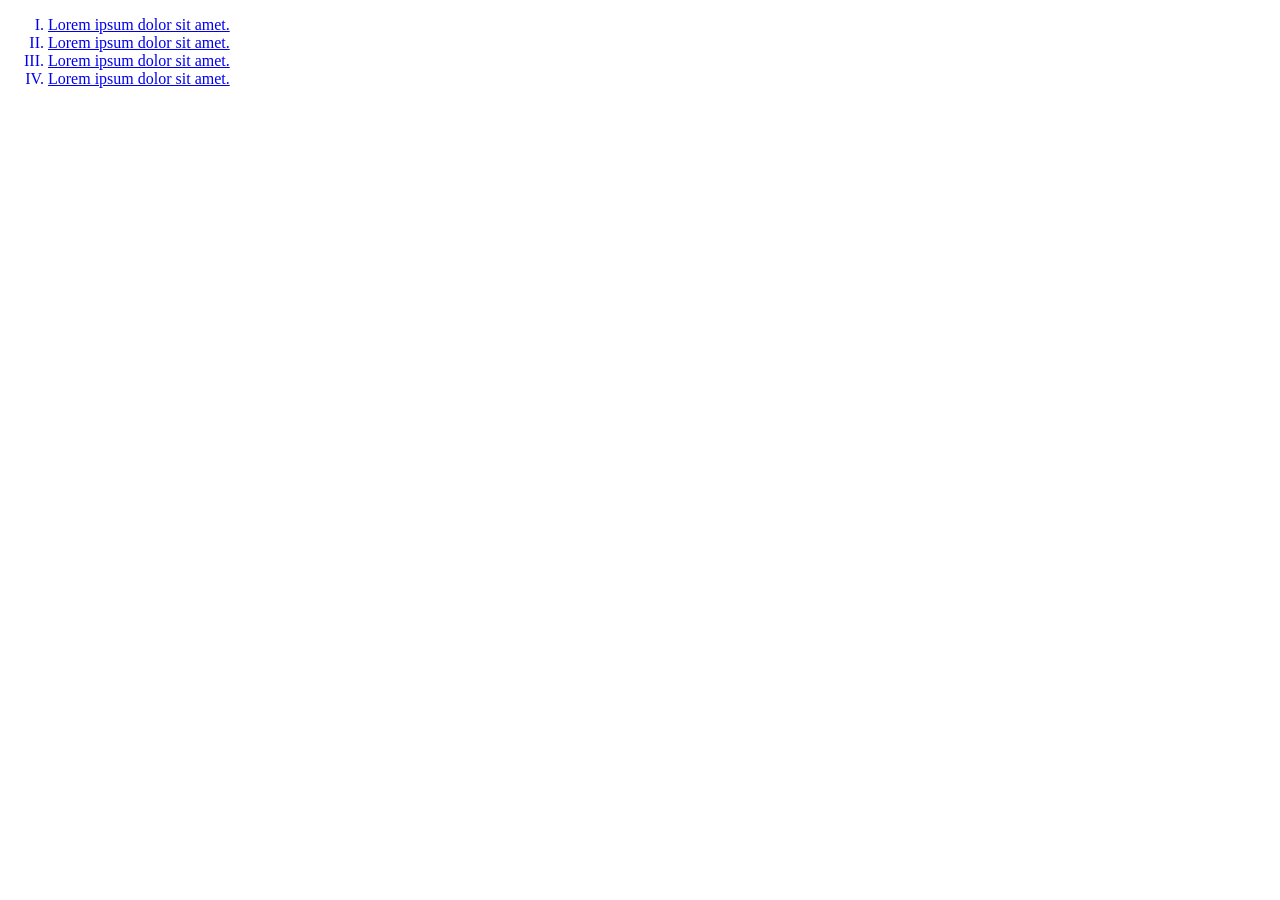
<file: index.html>
<!DOCTYPE html>
<html lang="en">
<head>
    <meta charset="UTF-8">
    <meta name="viewport" content="width=device-width, initial-scale=1.0">
    <title>Document</title>
</head>
<body>
    <header>
        <a href="../about.html" target="_blank" title="About tarinx>About</a>
        <div class="box txt img" id="box1"></div>
        <div class="box txt img" id="box2"></div>
        <ol type="I">
            <li>Lorem ipsum dolor sit amet.</li>
             <li>Lorem ipsum dolor sit amet.</li>
              <li>Lorem ipsum dolor sit amet.</li>
               <li>Lorem ipsum dolor sit amet.</li>
        </ol>
    </header>
</body>
</html>
</file>
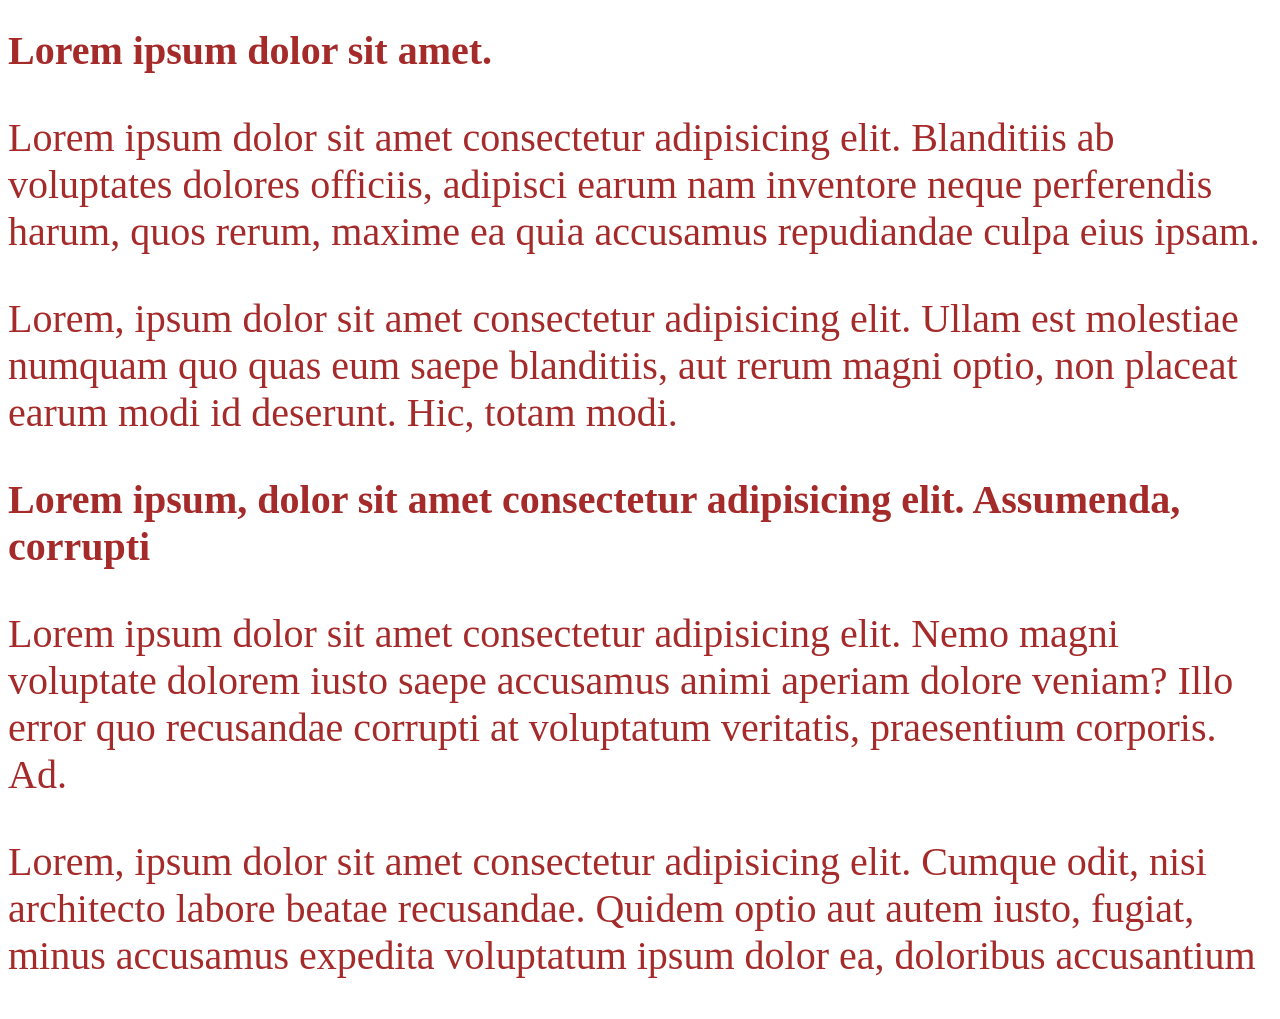
<file: CSS units/index.html>
<!DOCTYPE html>
<html lang="en">
<head>
    <meta charset="UTF-8">
    <meta name="viewport" content="width=device-width, initial-scale=1.0">
    <title>Document</title>
    <link rel="stylesheet" href="style.css">
</head>
<body>
    <h1>Lorem ipsum dolor sit amet.</h1>

<p>Lorem ipsum dolor sit amet consectetur adipisicing elit. Blanditiis
ab voluptates dolores officiis, adipisci earum nam inventore neque
perferendis harum, quos rerum, maxime ea quia accusamus repudiandae
culpa eius ipsam.</p>

<p>Lorem, ipsum dolor sit amet consectetur adipisicing elit. Ullam est
molestiae numquam quo quas eum saepe blanditiis, aut rerum magni optio,
non placeat earum modi id deserunt. Hic, totam modi.</p>

<h1>Lorem ipsum, dolor sit amet consectetur adipisicing elit.
Assumenda, corrupti</h1>

<p>Lorem ipsum dolor sit amet consectetur adipisicing elit. Nemo magni
voluptate dolorem iusto saepe accusamus animi aperiam dolore veniam?
Illo error quo recusandae corrupti at voluptatum veritatis, praesentium
corporis. Ad.</p>

<p>Lorem, ipsum dolor sit amet consectetur adipisicing elit. Cumque
odit, nisi architecto labore beatae recusandae. Quidem optio aut autem
iusto, fugiat, minus accusamus expedita voluptatum ipsum dolor ea,
doloribus accusantium</p>

    
</body>
</html>
</file>
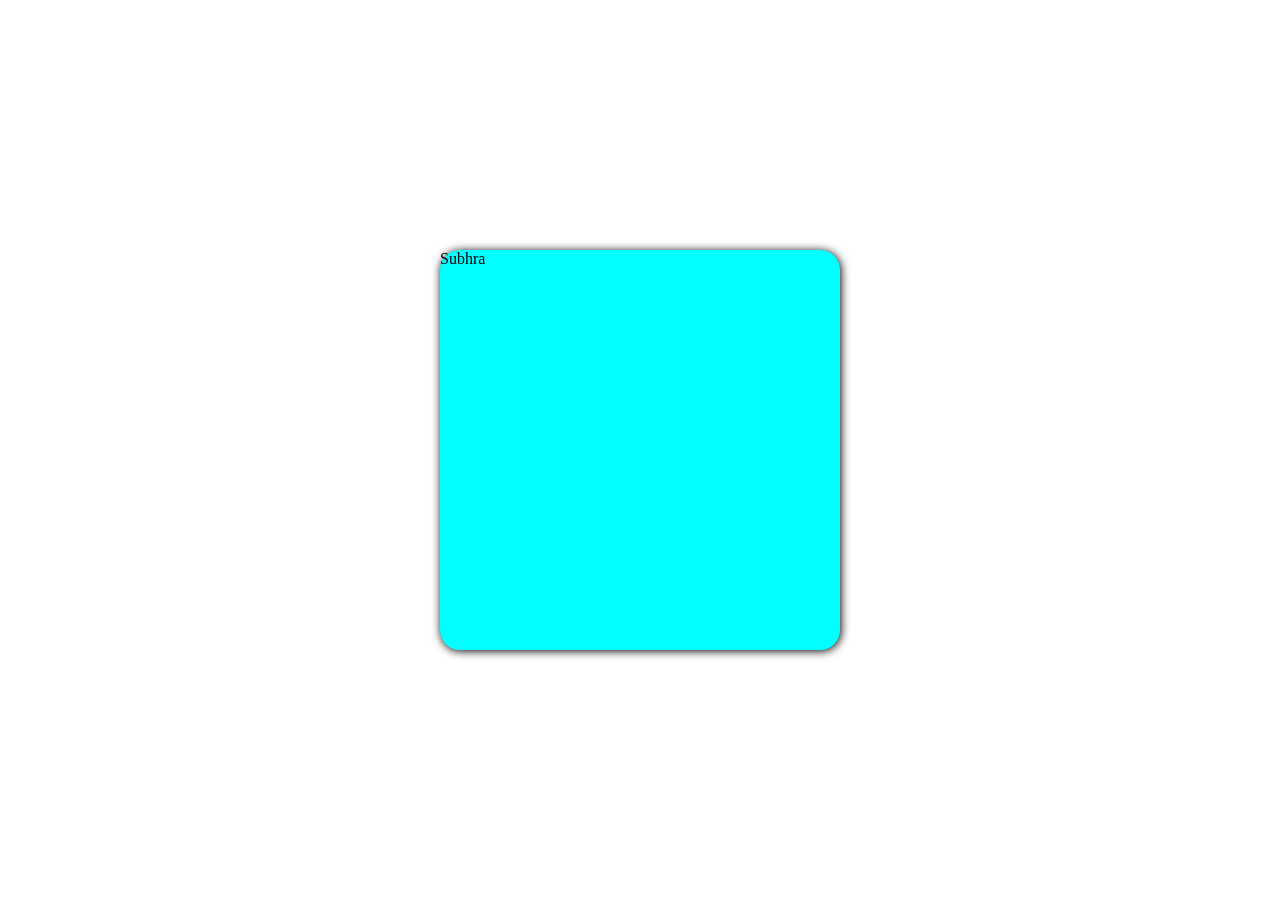
<file: CSSBox/index.html>
<!DOCTYPE html>
<html lang="en">
<head>
    <meta charset="UTF-8">
    <meta name="viewport" content="width=device-width, initial-scale=1.0">
    <title>Document</title>
    <link rel="stylesheet" href="style.css">
</head>
<body>
    <div class="box">
        Subhra
    </div>
    
</body>
</html>
</file>
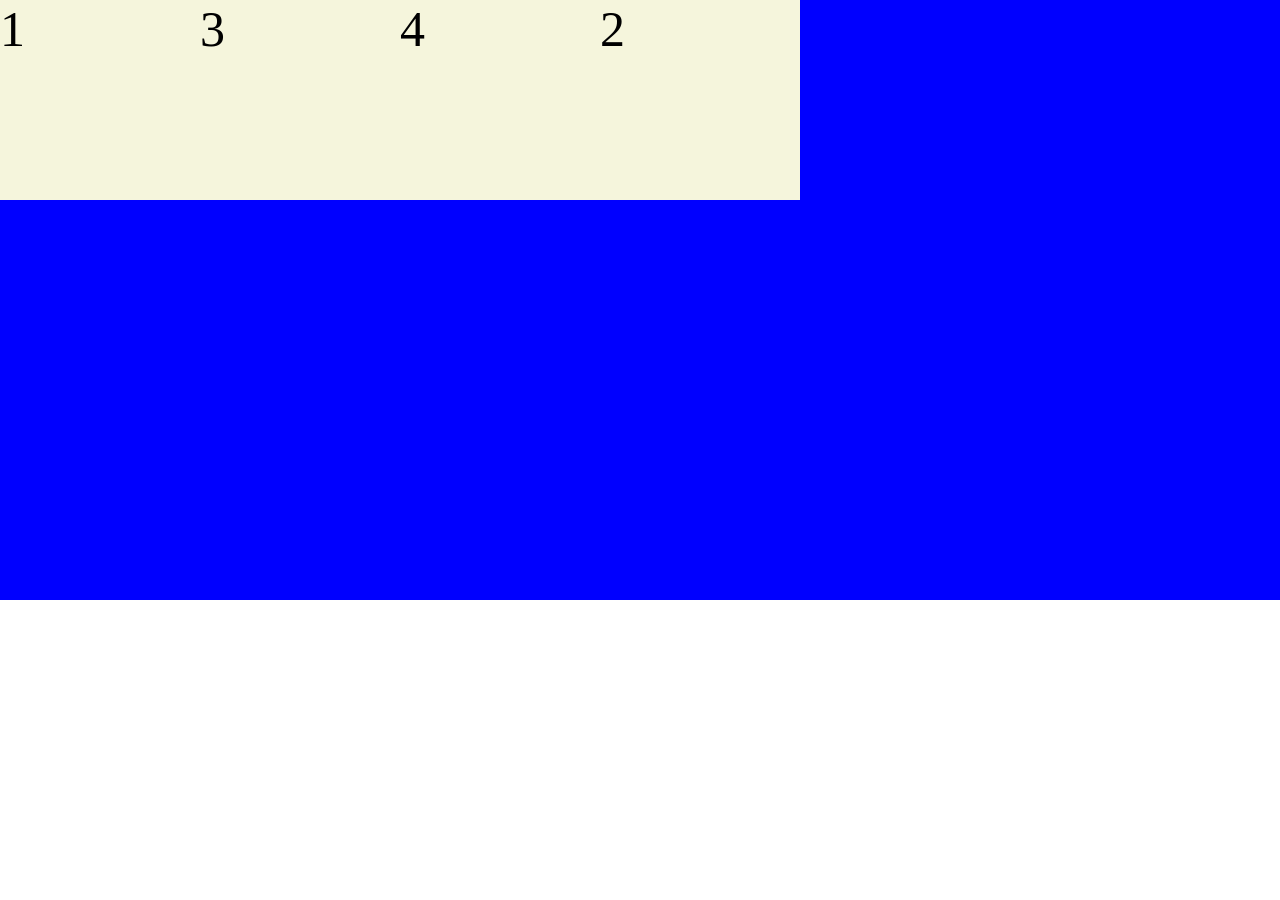
<file: cssflex/index.html>
<!DOCTYPE html>
<html lang="en">
<head>
    <meta charset="UTF-8">
    <meta name="viewport" content="width=device-width, initial-scale=1.0">
    <title>Document</title>
    <link rel="stylesheet" href="style.css">
</head>
<body>
    <div class="box">
        <div class="box1 eg1">1</div>
         <div class="box1 eg2">2</div>
          <div class="box1 eg3">3</div>
           <div class="box1 eg4">4</div>
    </div>
    
</body>
</html>
</file>
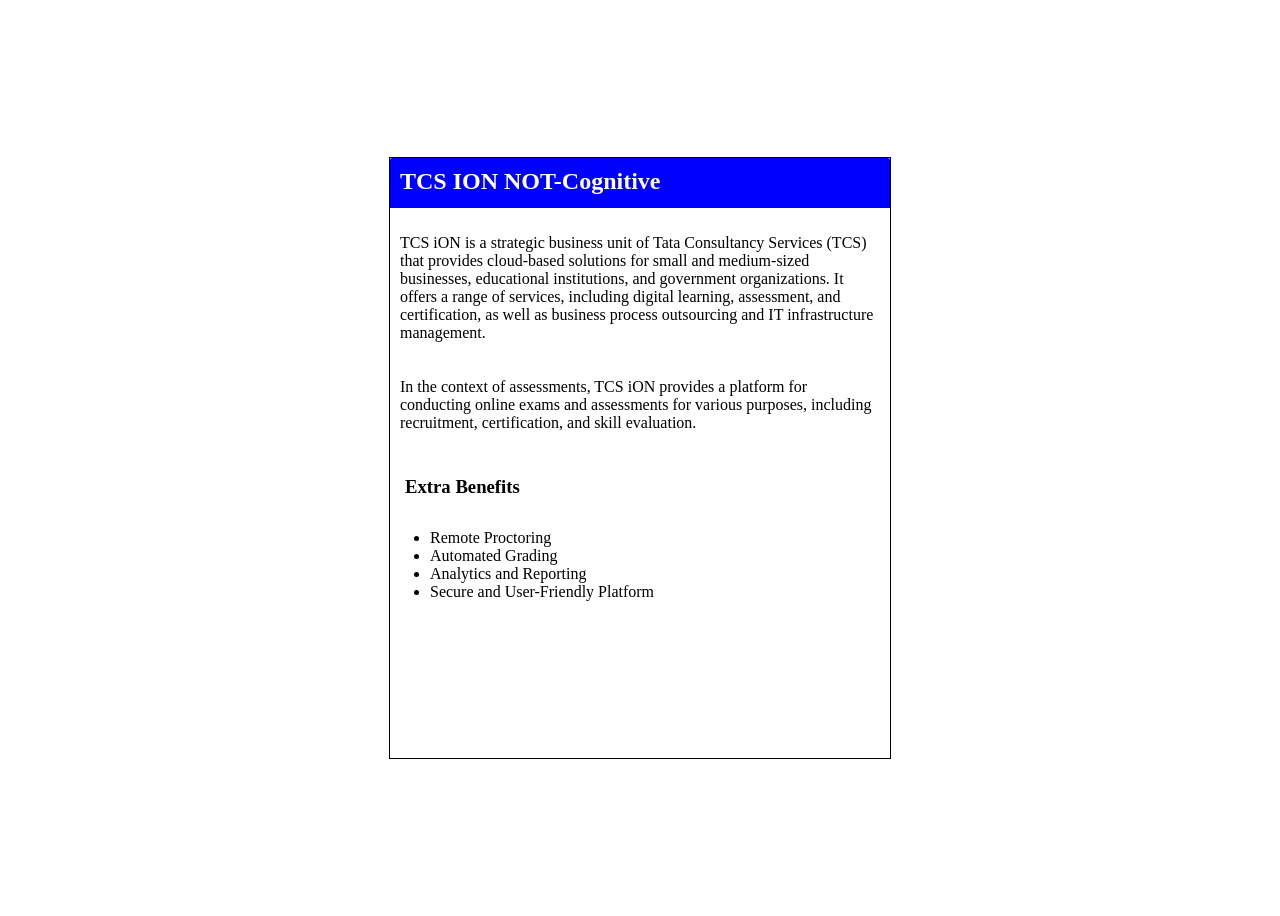
<file: cssflextcs/index.html>
<!DOCTYPE html>
<html lang="en">
<head>
    <meta charset="UTF-8">
    <meta name="viewport" content="width=device-width, initial-scale=1.0">
    <title>Document</title>
    <link rel="stylesheet" href="style.css">
</head>
<body>
    <div class="container">
        <div class="box">
            <h2>TCS ION NOT-Cognitive</h2>
            <p>TCS iON is a strategic business unit of Tata Consultancy Services (TCS) that provides cloud-based solutions for small and medium-sized businesses, educational institutions, and government organizations. It offers a range of services, including digital learning, assessment, and certification, as well as business process outsourcing and IT infrastructure management.</p>
            <p>In the context of assessments, TCS iON provides a platform for conducting online exams and assessments for various purposes, including recruitment, certification, and skill evaluation.</p>
            <h3>Extra Benefits </h3>
            <ul>
                <li>Remote Proctoring</li>
                <li>Automated Grading</li>
                <li>Analytics and Reporting</li>
                <li>Secure and User-Friendly Platform</li>
            </ul>
        </div>
    </div>
</body>
</html>
</file>
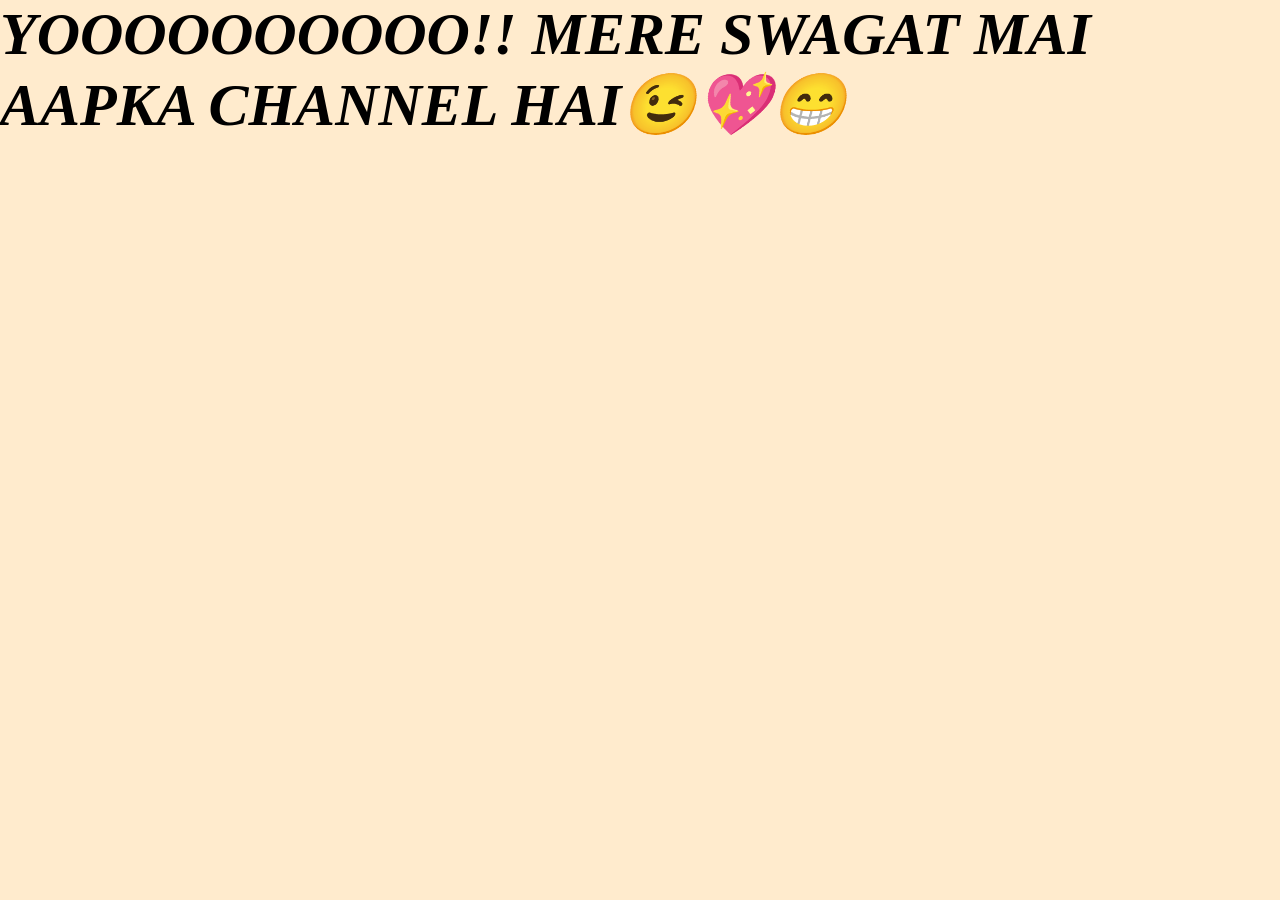
<file: font/index.html>
<!DOCTYPE html>
<html lang="en">
<head>
    <meta charset="UTF-8">
    <meta name="viewport" content="width=device-width, initial-scale=1.0">
    <title>Document</title>
    <link rel="stylesheet" href="style.css">
</head>
<body>
   <h1>YOOOOOOOOOO!! MERE SWAGAT MAI AAPKA CHANNEL HAI😉💖😁<h1>
    
</body>
</html>
</file>
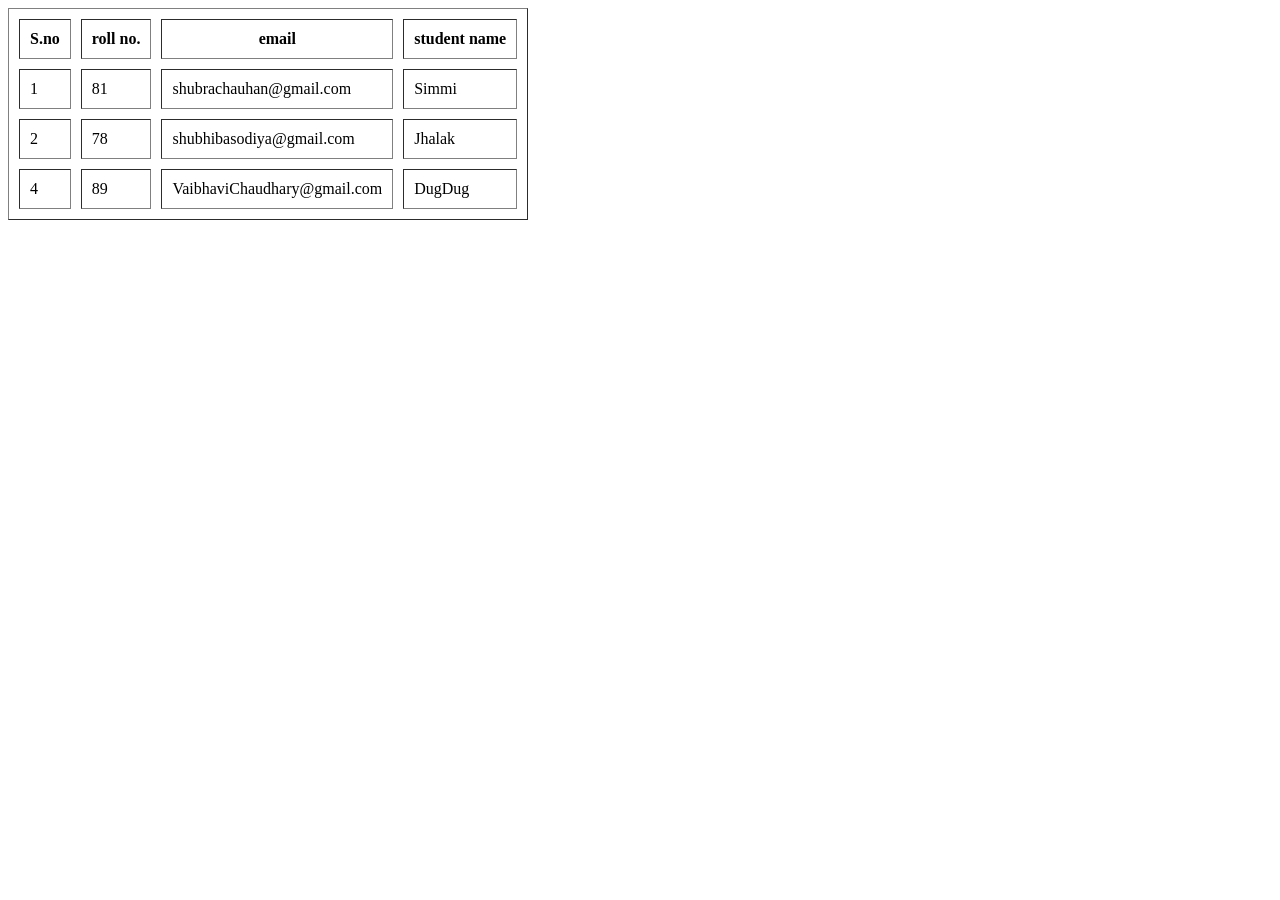
<file: table/index.html>
<!DOCTYPE html>
<html lang="en">
<head>
    <meta charset="UTF-8">
    <meta name="viewport" content="width=device-width, initial-scale=1.0">
    <title>Document</title>
</head>
<body>
    <table border="1" cellpadding="10" cellspacing="10">
        <thead>
            <th>S.no</th>
            <th>roll no.</th>
            <th>email</th>
            <th>student name</th>
        </thead>
        <tr>
            <td>1</td>
            <td>81</td>
            <td>shubrachauhan@gmail.com</td>
            <td>Simmi</td>
        </tr>
        <tr>
            <td>2</td>
            <td>78</td>
            <td>shubhibasodiya@gmail.com</td>
            <td>Jhalak</td>
        </tr>
        <tr>
            <td>4</td>
            <td>89</td>
            <td>VaibhaviChaudhary@gmail.com</td>
            <td>DugDug</td>
        </tr>
    </table>
    
</body>
</html>
</file>
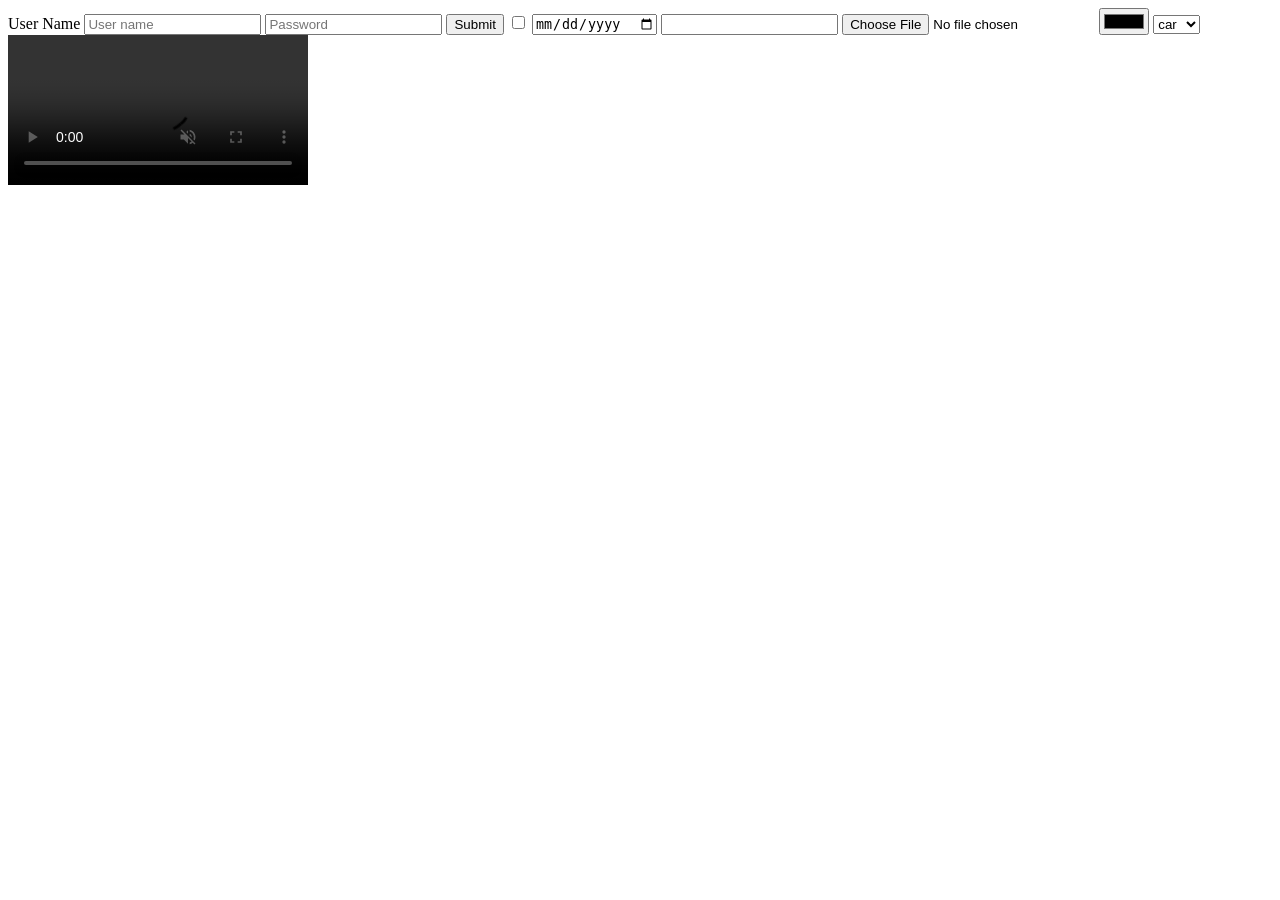
<file: table/form/index.html>
<!DOCTYPE html>
<html lang="en">
<head>
    <meta charset="UTF-8">
    <meta name="viewport" content="width=device-width, initial-scale=1.0">
    <title>Document</title>
</head>
<body>
    <form action="../list/index.html"
    method="post">
    <label for="Name">User Name</label>
    <input type="text" placeholder="User name" id="Name" required>
    <input type="password" placeholder="Password">
    <input type="Submit">
    <input type="checkbox">
    <input type="date">
    <input type="datetime">
    <input type="file">
    <input type="color">
    <select name="" id="">
        <option value="">car</option>
        <option value="">bike</option>
    </select>
</form>
<video controls autoplay loop muted>
    <source src='/table/form/sample-5s.mp4" type="video/mp4">
</video>
<audio src=c:\Users\Shubra\Downloads\ElevenLabs_A_robotic_voice_cheerfully_announcing__'Button_clicked!'_with_a_satisfying_beep.mp3></audio>
    
</body>
</html>
</file>
<file: CSS units/style.css>
/*{
    margin:0px;
    padding:0px;
    box-sizing: border-box;
}
html,body{
    width:100%;
    height:100%;
}
.box{
    width:500px;
    height:500px;
    background-color: brown;
    font:30px;
}
.box1{
    width:20rem;
    height:20em;
    background-color: aqua;
}*/

.box {
    width: 100%;
    height: 100%;
    background-color: aquamarine;
}

.box>div {
    width: 100%;
    height: 20%;
    background-color: brown;
    border: 1px solid black;
}

/*h1+p {
    color: lightblue;
}*/

h1~p, h1 {
    font-size: 40px;
    color: brown;
}
</file>
<file: CSSBox/style.css>
*{
    margin: 0px;
    padding: 0px;
    box-sizing: border-box;
}
html,body{
    width: 100%;
    height: 100%;
}
body{
    display: flex;
    align-items: center;
    justify-content: center;
}
p{
    font-size: 50px;
    text-shadow: 0px 0px 10px black;
}
.box{
    width: 400px;
    height: 400px;
    background-color: aqua;
    box-shadow: 1px 1px 10px black;
    border-radius: 20px;
}
.box:hover{
    box-shadow: 0px 0px 30px 2px rgba(0, 0, 0, 0.329);
}
</file>
<file: cssflex/style.css>
*{
    margin: 0px;
    padding: 0px;
    box-sizing: border-box;
}
html,body{
    width: 100%;
    height: 100%;
}
.box{
    width: 100%;
    height: 600px;
    background-color: blue;
    display: flex;
    /*gap: 20px;
    justify-content: space-evenly;
    align-items: center;*/
    /*flex-direction: column;*/
}
.box1{
    width: 200px;
    background-color: beige;
    height: 200px;
    font-size: 50px;
}
.eg2{
    order: 2;
}
</file>
<file: cssflextcs/style.css>
*{
    margin:0x;
    padding:0x;
}
.container{
    width: 100%;
    height: 100vh;
    background-color: white;
    display: flex;
    justify-content: center;
    align-items: center;
}
.box{
    width: 500px;
    height: 600px;
    background-color: white;
    border: 1px solid black;
}
.box h2{
    background-color: blue;
    color: white;
    text-align: start;
    margin: 0;
    padding: 10px;
    height: 30px;
    border-radius: 2px 2px 0 0;
}
.box p{
    text-align: start;
    padding: 10px;
}
.box h3{
    text-align: start;
    padding: 15px;
    margin-bottom: 2px;
}
.ul{
    margin-top: 0px;
    list-style: none;
    padding: 5px;
}
</file>
<file: font/style.css>
@font-face {
    font-family: Subhra;
    src: url('./magnetic-italic.ttf');

}
*{
    margin: 0px;
    padding: 0px;
    box-sizing: border-box;
}
html,body{
    width:100%;
    height:300px;
    background-color: blanchedalmond;
    font-size: 30px;
    font-weight: 100;
    font-style: italic;

}
</file>
